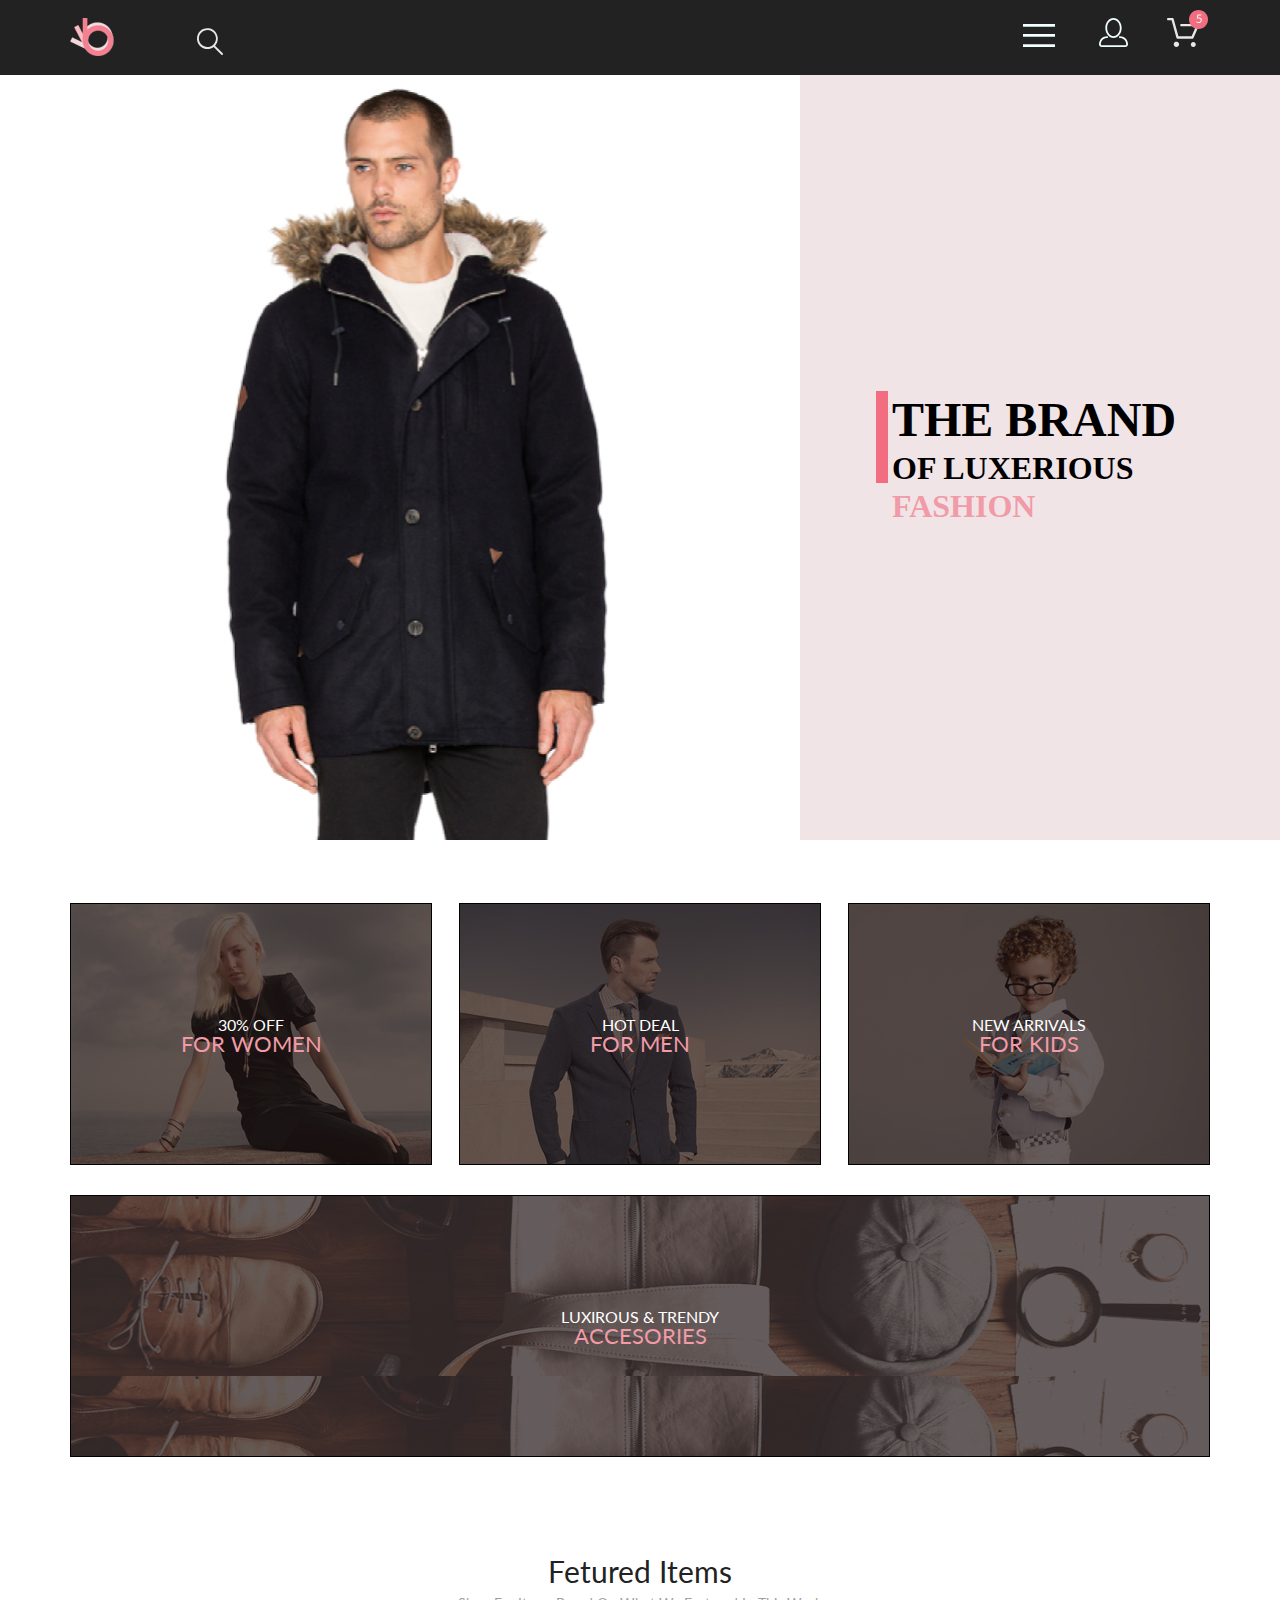
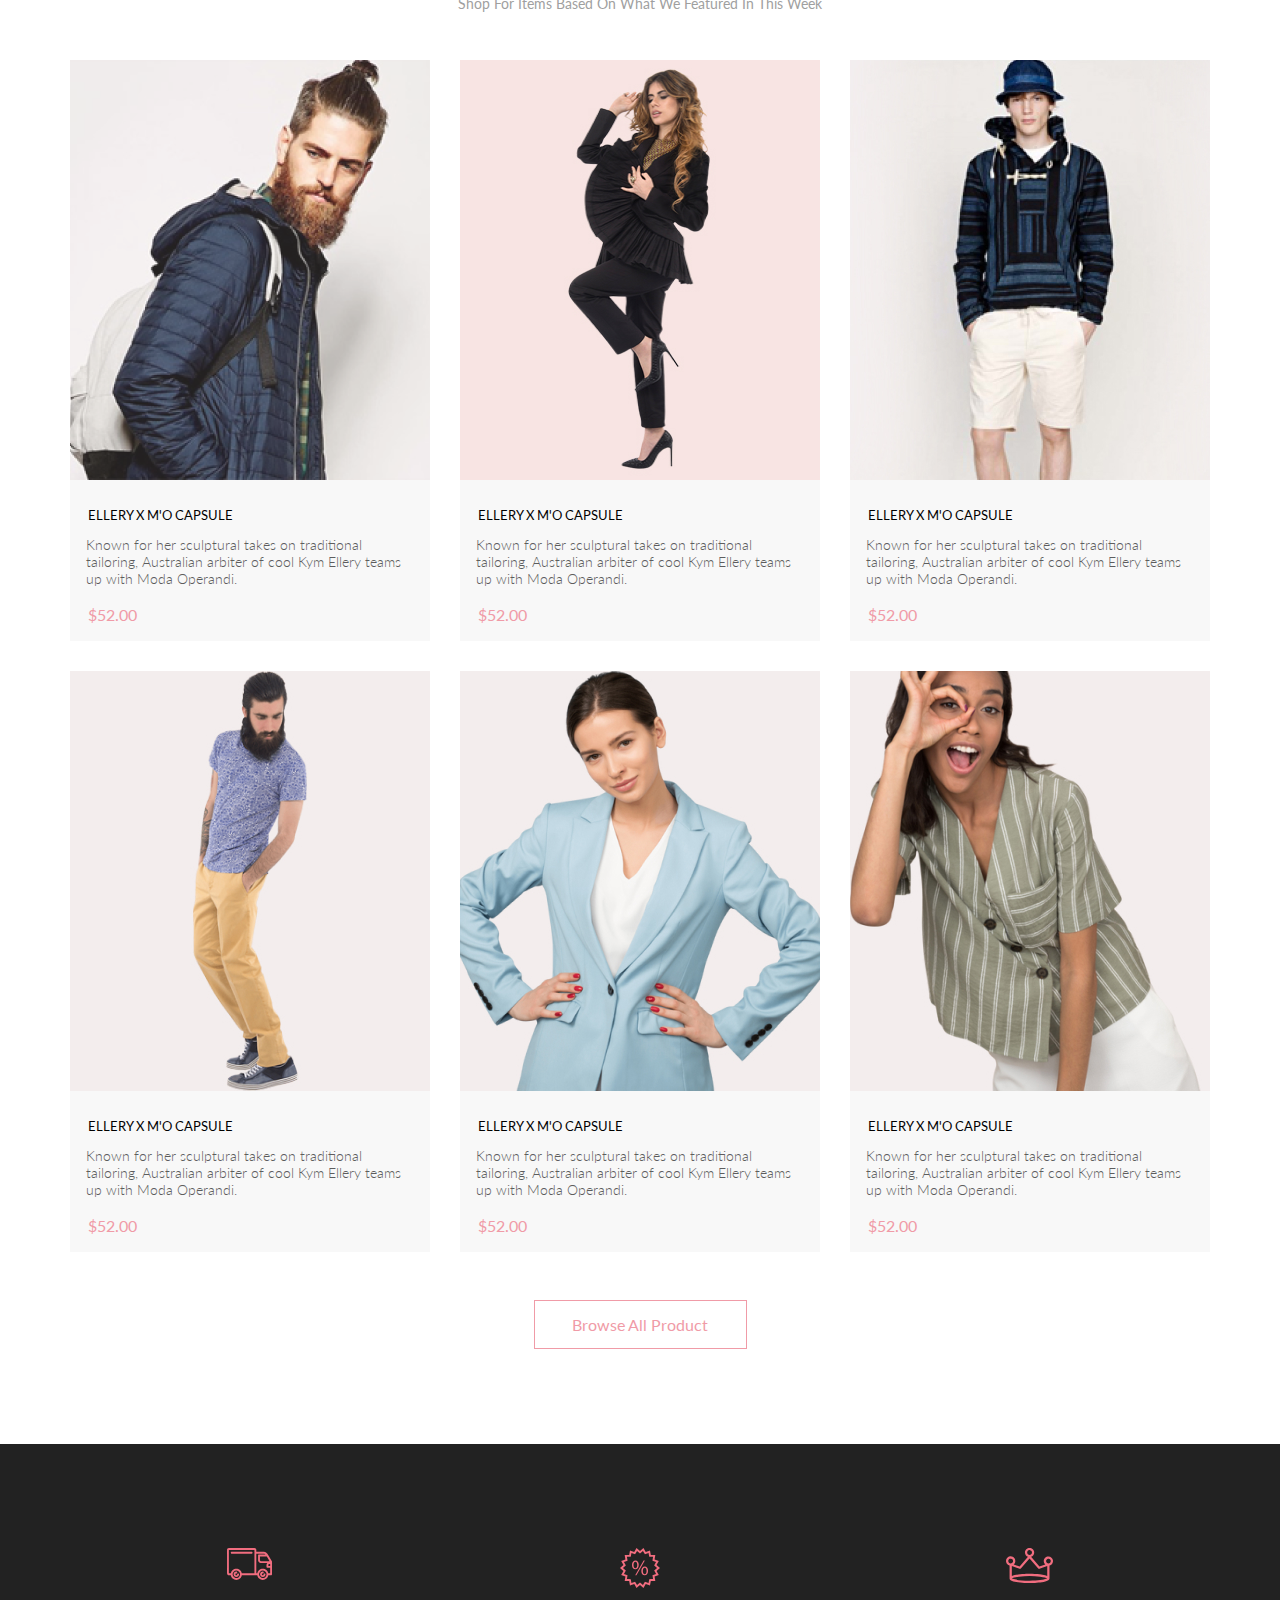
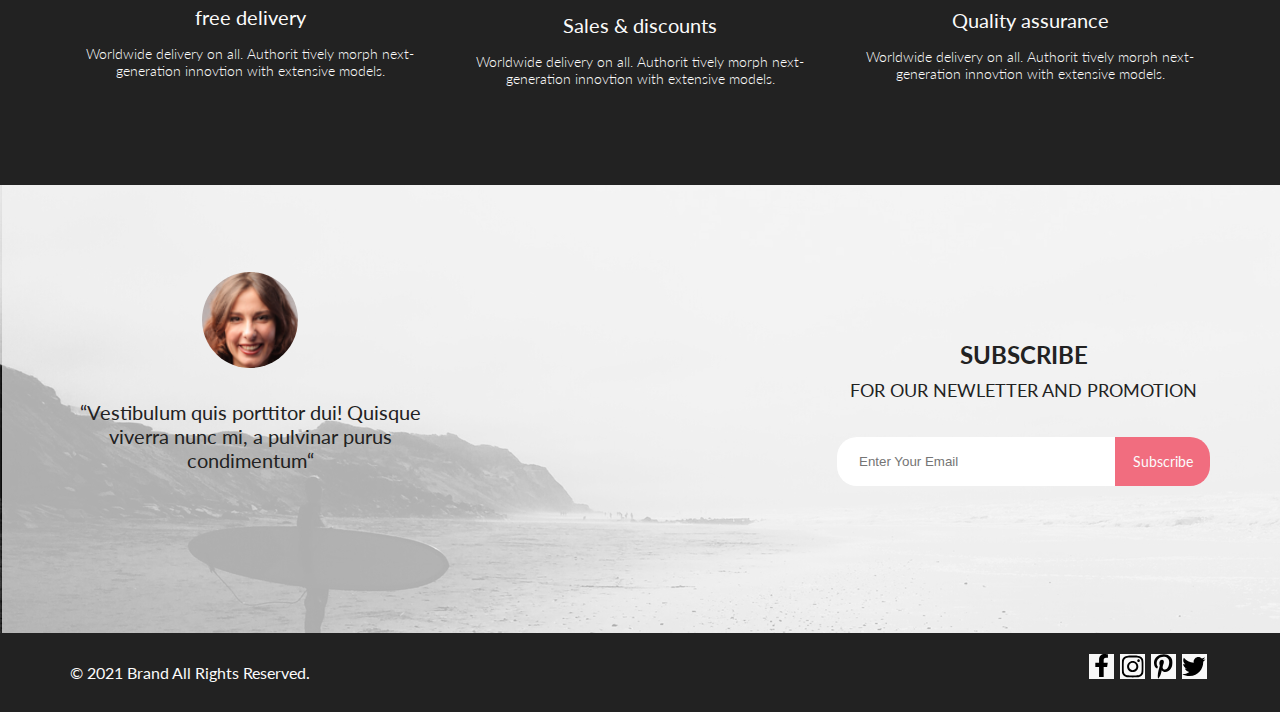
<file: index.html>
<!DOCTYPE html>
<html lang="en">

<head>
    <meta charset="UTF-8">
    <meta http-equiv="X-UA-Compatible" content="IE=edge">
    <meta name="viewport" content="width=device-width, initial-scale=1.0">
    <title>Shop</title>
    <link rel="stylesheet" href="./css/reset.css">
    <link rel="stylesheet" href="./css/style.css">
    <link rel="preconnect" href="https://fonts.googleapis.com">
    <link rel="preconnect" href="https://fonts.gstatic.com" crossorigin>
    <link href="https://fonts.googleapis.com/css2?family=Lato:ital,wght@0,400;0,700;0,900;1,400&display=swap"
        rel="stylesheet">
</head>

<body>
    <header class="header">
        <div class="header__wrp container">
            <div class="header__logo-form-wrp">
                <a href="#" class="header__logo">
                    <svg width="44" height="38" viewBox="0 0 44 38" fill="none" xmlns="http://www.w3.org/2000/svg"
                        xmlns:xlink="http://www.w3.org/1999/xlink">
                        <rect width="44" height="38" fill="url(#pattern0)" />
                        <defs>
                            <pattern id="pattern0" patternContentUnits="objectBoundingBox" width="1" height="1">
                                <use xlink:href="#image0_128_53" transform="scale(0.0227273 0.0263158)" />
                            </pattern>
                            <image id="image0_128_53" width="44" height="38"
                                xlink:href="[data-uri]" />
                        </defs>
                    </svg>

                </a>
                <div class="header__search">
                    <svg width="27" height="28" viewBox="0 0 27 28" fill="none" xmlns="http://www.w3.org/2000/svg">
                        <path
                            d="M19.0596 17.6259C20.6713 15.8658 21.6282 13.6048 21.7698 11.2225C21.9113 8.84018 21.2288 6.48173 19.8369 4.54318C18.445 2.60463 16.4285 1.20404 14.126 0.576619C11.8234 -0.0508009 9.3751 0.13316 7.19217 1.09761C5.00923 2.06205 3.22463 3.74825 2.13804 5.87302C1.05145 7.9978 0.729054 10.4318 1.225 12.7661C1.72094 15.1005 3.00501 17.1932 4.86158 18.6927C6.71814 20.1922 9.03413 21.0072 11.4206 21.0009C13.673 21.004 15.8645 20.27 17.6606 18.9109L25.4086 26.7179C25.4941 26.807 25.5965 26.8781 25.7099 26.927C25.8232 26.9759 25.9452 27.0017 26.0686 27.0029C26.1923 27.0033 26.3148 26.9782 26.4283 26.9292C26.5419 26.8801 26.6441 26.8082 26.7286 26.7179C26.9025 26.537 26.9997 26.2958 26.9997 26.0449C26.9997 25.794 26.9025 25.5528 26.7286 25.3719L19.0596 17.6259ZM2.88662 10.5009C2.89946 8.81563 3.41094 7.17187 4.35659 5.77685C5.30224 4.38183 6.63972 3.29801 8.20044 2.662C9.76115 2.02599 11.4752 1.86627 13.1266 2.20298C14.7779 2.53969 16.2926 3.35775 17.4797 4.55404C18.6668 5.75033 19.4732 7.27129 19.7972 8.92519C20.1212 10.5791 19.9483 12.2919 19.3002 13.8476C18.6522 15.4034 17.5581 16.7325 16.1559 17.6674C14.7536 18.6023 13.1059 19.1011 11.4206 19.1009C9.14916 19.0901 6.97482 18.1784 5.37484 16.566C3.77486 14.9537 2.87998 12.7724 2.88662 10.5009Z"
                            fill="#E8E8E8" />
                    </svg>

                </div>
            </div>
            <div>
                <button class="header__menu-btn">
                    <svg class="white-icon" width="32" height="23" viewBox="0 0 32 23"
                        xmlns="http://www.w3.org/2000/svg">
                        <path d="M0 23V20.31H32V23H0ZM0 12.76V10.07H32V12.76H0ZM0 2.69V0H32V2.69H0Z" />
                    </svg>
                </button>
                <nav class="header__nav">
                    <h2 class="header__nav-title">menu</h2>
                    <ul class="header__nav-list">
                        <li class="header__nav-item nav-sub-item">
                            <a class="nav-sub-item__link" href="#">man</a>
                            <ul class="nav-sub-item__list">
                                <li><a class="nav-sub-item__link" href="#"></a>Accessories</li>
                                <li><a class="nav-sub-item__link" href="#"></a>Bags</li>
                                <li><a class="nav-sub-item__link" href="#"></a>Denim</li>
                                <li><a class="nav-sub-item__link" href="#"></a>T-Shirts</li>
                            </ul>
                        </li>
                        <li class="header__nav-item nav-sub-item">
                            <a class="nav-sub-item__link" href="#">woman</a>
                            <ul class="nav-sub-item__list">
                                <li><a class="nav-sub-item__link" href="#"></a>Accessories</li>
                                <li><a class="nav-sub-item__link" href="#"></a>Jackets & Coats</li>
                                <li><a class="nav-sub-item__link" href="#"></a>Polos</li>
                                <li><a class="nav-sub-item__link" href="#"></a>T-Shirts</li>
                                <li><a class="nav-sub-item__link" href="#"></a>Shirts</li>
                            </ul>
                        </li>
                        <li class="header__nav-item nav-sub-item">
                            <a class="nav-sub-item__link" href="#">kids</a>
                            <ul class="nav-sub-item__list">
                                <li><a class="nav-sub-item__link" href="#"></a>Accessories</li>
                                <li><a class="nav-sub-item__link" href="#"></a>Jackets & Coats</li>
                                <li><a class="nav-sub-item__link" href="#"></a>Polos</li>
                                <li><a class="nav-sub-item__link" href="#"></a>T-Shirts</li>
                                <li><a class="nav-sub-item__link" href="#"></a>Shirts</li>
                                <li><a class="nav-sub-item__link" href="#"></a>Bags</li>
                            </ul>
                        </li>
                    </ul>
                </nav>
                <a class="header__link" href="#">
                    <svg class="white-icon" width="29" height="29" viewBox="0 0 29 29"
                        xmlns="http://www.w3.org/2000/svg">
                        <path
                            d="M14.5 19.937C19 19.937 22.656 15.464 22.656 9.968C22.656 4.472 19 0 14.5 0C13.3631 0.0217413 12.2463 0.303398 11.2351 0.823397C10.2239 1.34339 9.34507 2.08794 8.66602 3C7.12663 4.99573 6.30819 7.45381 6.34399 9.974C6.34399 15.465 10 19.937 14.5 19.937ZM14.5 1.813C18 1.813 20.844 5.472 20.844 9.969C20.844 14.466 17.998 18.125 14.5 18.125C11.002 18.125 8.15603 14.465 8.15503 9.969C8.15403 5.473 11 1.813 14.5 1.813ZM20.844 18.125C20.6036 18.125 20.373 18.2205 20.203 18.3905C20.033 18.5605 19.9375 18.7911 19.9375 19.0315C19.9375 19.2719 20.033 19.5025 20.203 19.6725C20.373 19.8425 20.6036 19.938 20.844 19.938C22.526 19.9399 24.1386 20.6088 25.3279 21.7982C26.5172 22.9875 27.1861 24.6 27.188 26.282C27.1875 26.5221 27.0918 26.7523 26.922 26.9221C26.7522 27.0918 26.5221 27.1875 26.282 27.188H2.71997C2.47985 27.1875 2.24975 27.0918 2.07996 26.9221C1.91016 26.7523 1.81449 26.5221 1.81396 26.282C1.81608 24.6001 2.48517 22.9877 3.67444 21.7985C4.86371 20.6092 6.47608 19.9401 8.15796 19.938C8.39824 19.938 8.62868 19.8425 8.79858 19.6726C8.96849 19.5027 9.06396 19.2723 9.06396 19.032C9.06396 18.7917 8.96849 18.5613 8.79858 18.3914C8.62868 18.2215 8.39824 18.126 8.15796 18.126C5.99541 18.1279 3.92201 18.9875 2.39258 20.5164C0.863144 22.0453 0.00264777 24.1185 0 26.281C0.000794067 27.0019 0.287502 27.693 0.797241 28.2027C1.30698 28.7125 1.99811 28.9992 2.71899 29H26.282C27.0027 28.9989 27.6936 28.7121 28.2031 28.2024C28.7126 27.6927 28.9992 27.0017 29 26.281C28.9974 24.1187 28.1372 22.0457 26.6083 20.5168C25.0793 18.9878 23.0063 18.1276 20.844 18.125Z" />
                    </svg>

                </a>
                <a class="header__link" href="#">
                    <svg class="white-icon" width="42" height="37" viewBox="0 0 42 37"
                        xmlns="http://www.w3.org/2000/svg">
                        <path
                            d="M26.2009 37C25.5532 36.9738 24.9415 36.6948 24.4972 36.2227C24.0529 35.7506 23.8114 35.1232 23.8245 34.475C23.8376 33.8269 24.1043 33.2097 24.5673 32.7559C25.0303 32.3022 25.6527 32.048 26.301 32.048C26.9493 32.048 27.5717 32.3022 28.0347 32.7559C28.4977 33.2097 28.7644 33.8269 28.7775 34.475C28.7906 35.1232 28.549 35.7506 28.1047 36.2227C27.6604 36.6948 27.0488 36.9738 26.401 37H26.2009ZM6.75293 34.32C6.75293 33.79 6.91011 33.2718 7.20459 32.8311C7.49907 32.3904 7.91764 32.0469 8.40735 31.844C8.89705 31.6412 9.43594 31.5881 9.95581 31.6915C10.4757 31.7949 10.9532 32.0502 11.328 32.425C11.7028 32.7998 11.9581 33.2773 12.0615 33.7972C12.1649 34.317 12.1118 34.8559 11.9089 35.3456C11.7061 35.8353 11.3626 36.2539 10.9219 36.5483C10.4812 36.8428 9.96304 37 9.43298 37C9.08087 37.0003 8.73212 36.9311 8.40674 36.7966C8.08136 36.662 7.78569 36.4646 7.53662 36.2158C7.28755 35.9669 7.09001 35.6713 6.9552 35.3461C6.82039 35.0208 6.75098 34.6721 6.75098 34.32H6.75293ZM10.553 28.686C10.2935 28.6868 10.0409 28.6024 9.83411 28.4457C9.62727 28.2891 9.47758 28.0689 9.40796 27.819L4.57495 10.364H1.18201C0.868521 10.364 0.567859 10.2395 0.346191 10.0178C0.124523 9.79614 0 9.49549 0 9.18201C0 8.86852 0.124523 8.56787 0.346191 8.3462C0.567859 8.12454 0.868521 8.00001 1.18201 8.00001H5.46301C5.7225 7.99919 5.97504 8.08372 6.18176 8.24057C6.38848 8.39742 6.53784 8.61788 6.60693 8.86801L11.4399 26.323H24.6179L29.001 16.275H14.401C14.2428 16.2796 14.0854 16.2524 13.9379 16.1951C13.7904 16.1377 13.6559 16.0513 13.5424 15.9411C13.4288 15.8308 13.3386 15.6989 13.277 15.5532C13.2154 15.4074 13.1836 15.2508 13.1836 15.0925C13.1836 14.9343 13.2154 14.7776 13.277 14.6319C13.3386 14.4861 13.4288 14.3542 13.5424 14.2439C13.6559 14.1337 13.7904 14.0473 13.9379 13.9899C14.0854 13.9326 14.2428 13.9054 14.401 13.91H30.814C31.0097 13.91 31.2022 13.9587 31.3744 14.0517C31.5465 14.1448 31.6928 14.2793 31.7999 14.443C31.9078 14.6073 31.9734 14.7957 31.9908 14.9914C32.0083 15.1872 31.9771 15.3842 31.9 15.565L26.495 27.977C26.4026 28.1876 26.251 28.3668 26.0585 28.4927C25.866 28.6186 25.641 28.6858 25.411 28.686H10.553Z"
                            fill="#E8E8E8" />
                        <path
                            d="M31.502 19C36.7487 19 41.002 14.7467 41.002 9.5C41.002 4.25329 36.7487 0 31.502 0C26.2552 0 22.002 4.25329 22.002 9.5C22.002 14.7467 26.2552 19 31.502 19Z"
                            fill="#F16D7F" />
                        <path
                            d="M30.8146 7.648C31.2626 7.552 31.6746 7.504 32.0506 7.504C32.4986 7.504 32.8946 7.57 33.2386 7.702C33.5826 7.834 33.8686 8.016 34.0966 8.248C34.3286 8.48 34.5026 8.754 34.6186 9.07C34.7386 9.386 34.7986 9.73 34.7986 10.102C34.7986 10.558 34.7186 10.97 34.5586 11.338C34.4026 11.706 34.1846 12.022 33.9046 12.286C33.6286 12.546 33.3026 12.746 32.9266 12.886C32.5506 13.026 32.1446 13.096 31.7086 13.096C31.4566 13.096 31.2146 13.07 30.9826 13.018C30.7506 12.97 30.5326 12.904 30.3286 12.82C30.1286 12.736 29.9426 12.64 29.7706 12.532C29.5986 12.424 29.4466 12.31 29.3146 12.19L29.6446 11.734C29.7166 11.63 29.8106 11.578 29.9266 11.578C30.0066 11.578 30.0966 11.61 30.1966 11.674C30.2966 11.734 30.4186 11.802 30.5626 11.878C30.7066 11.954 30.8746 12.024 31.0666 12.088C31.2626 12.148 31.4946 12.178 31.7626 12.178C32.0626 12.178 32.3326 12.13 32.5726 12.034C32.8126 11.938 33.0186 11.802 33.1906 11.626C33.3626 11.446 33.4946 11.232 33.5866 10.984C33.6786 10.736 33.7246 10.458 33.7246 10.15C33.7246 9.882 33.6846 9.64 33.6046 9.424C33.5286 9.208 33.4106 9.024 33.2506 8.872C33.0946 8.72 32.8986 8.602 32.6626 8.518C32.4266 8.434 32.1506 8.392 31.8346 8.392C31.6186 8.392 31.3926 8.41 31.1566 8.446C30.9246 8.482 30.6866 8.54 30.4426 8.62L29.7706 8.422L30.4606 4.402H34.5346V4.87C34.5346 5.022 34.4866 5.148 34.3906 5.248C34.2986 5.344 34.1386 5.392 33.9106 5.392H31.2106L30.8146 7.648Z" />
                    </svg>

                </a>
            </div>
        </div>
    </header>
    <main>
        <section class="brand">
            <img class="brand__img" src="./img/man.jpg" alt="man" width="800" height="765">
            <div class="brand__title-wrp">
                <h1 class="brand__title">the brand <span class="brand__subtitle">of luxerious
                        <span class="brand__subtitle-pink">fashion</span></span></h1>
            </div>
        </section>
        <section class="sales container">
            <h2 class="visually-hidden">sales</h2>
            <ul class="sales__list">
                <li class="sales__item sales__item-women">
                    <p class="sales__item-text">30% off</p>
                    <h3 class="sales__item-title">for women</h3>
                </li>
                <li class="sales__item sales__item-men">
                    <p class="sales__item-text">hot deal</p>
                    <h3 class="sales__item-title">for men</h3>
                </li>
                <li class="sales__item sales__item-kids">
                    <p class="sales__item-text">new arrivals</p>
                    <h3 class="sales__item-title">for kids</h3>
                </li>
                <li class="sales__item sales__item-shoes">
                    <p class="sales__item-text">luxirous & trendy</p>
                    <h3 class="sales__item-title">accesories</h3>
                </li>
            </ul>
        </section>
        <section class="products container">
            <h2 class="products__title">fetured items</h2>
            <p class="products__subtitle">Shop for items based on what we featured in this week</p>
            <ul class="products__list">
                <li class="products__item products__item-card-1">
                    <div class="products__card-wrapper">
                        <img class="products__item-img" src="./img/prod-1.png" alt="product-1">
                        <div class="overlay"></div>
                        <button class="button">add to card</button>
                    </div>
                    <h3 class="products__item-title">ellery x m'o capsule</h3>
                    <p class="products__item-text">Known for her sculptural takes on traditional tailoring, Australian
                        arbiter of cool Kym Ellery teams up with Moda Operandi.</p>
                    <p class="products__item-price">$52.00</p>
                </li>
                <li class="products__item products__item-card-2">
                    <div class="products__card-wrapper">
                        <img class="products__item-img" src="./img/product-2.jpg" alt="product-2">
                        <div class="overlay"></div>
                        <button class="button">add to card</button>
                    </div>
                    <h3 class="products__item-title">ellery x m'o capsule</h3>
                    <p class="products__item-text">Known for her sculptural takes on traditional tailoring, Australian
                        arbiter of cool Kym Ellery teams up with Moda Operandi.</p>
                    <p class="products__item-price">$52.00</p>
                </li>
                <li class="products__item products__item-card-3">
                    <div class="products__card-wrapper">
                        <img class="products__item-img" src="./img/product-3.jpg" alt="product-3">
                        <div class="overlay"></div>
                        <button class="button">add to card</button>
                    </div>
                    <h3 class="products__item-title">ellery x m'o capsule</h3>
                    <p class="products__item-text">Known for her sculptural takes on traditional tailoring, Australian
                        arbiter of cool Kym Ellery teams up with Moda Operandi.</p>
                    <p class="products__item-price">$52.00</p>
                </li>
                <li class="products__item products__item-card-4">
                    <div class="products__card-wrapper">
                        <img class="products__item-img" src="./img/product-4.jpg" alt="product-4">
                        <div class="overlay"></div>
                        <button class="button">add to card</button>
                    </div>
                    <h3 class="products__item-title">ellery x m'o capsule</h3>
                    <p class="products__item-text">Known for her sculptural takes on traditional tailoring, Australian
                        arbiter of cool Kym Ellery teams up with Moda Operandi.</p>
                    <p class="products__item-price">$52.00</p>
                </li>
                <li class="products__item products__item-card-5">
                    <div class="products__card-wrapper">
                        <img class="products__item-img" src="./img/product-5.jpg" alt="product-5">
                        <div class="overlay"></div>
                        <button class="button">add to card</button>
                    </div>
                    <h3 class="products__item-title">ellery x m'o capsule</h3>
                    <p class="products__item-text">Known for her sculptural takes on traditional tailoring, Australian
                        arbiter of cool Kym Ellery teams up with Moda Operandi.</p>
                    <p class="products__item-price">$52.00</p>
                </li>
                <li class="products__item products__item-card-6">
                    <div class="products__card-wrapper">
                        <img class="products__item-img" src="./img/product-6.jpg" alt="product-6">
                        <div class="overlay"></div>
                        <button class="button">add to card</button>
                    </div>
                    <h3 class="products__item-title">ellery x m'o capsule</h3>
                    <p class="products__item-text">Known for her sculptural takes on traditional tailoring, Australian
                        arbiter of cool Kym Ellery teams up with Moda Operandi.</p>
                    <p class="products__item-price">$52.00</p>
                </li>
            </ul>
            <div class="products__link">
                <a class="products__link-title" href="#">Browse All Product</a>
            </div>
        </section>
        <section class="service">
            <h2 class="visually-hidden">service</h2>
            <ul class="service__list container">
                <li class="service__item">
                    <img class="service__item-img" src="./img/truck.svg" alt="truck">
                    <h3 class="service__item-title">free delivery</h3>
                    <p class="service__item-text">Worldwide delivery on all. Authorit tively morph next-generation
                        innovtion with extensive models.</p>
                </li>
                <li class="service__item">
                    <img class="service__item-img" src="./img/percent.svg" alt="percent">
                    <h3 class="service__item-title">Sales & discounts</h3>
                    <p class="service__item-text">Worldwide delivery on all. Authorit tively morph next-generation
                        innovtion with extensive models.</p>
                </li>
                <li class="service__item">
                    <img class="service__item-img" src="./img/crown.svg" alt="crown">
                    <h3 class="service__item-title">Quality assurance</h3>
                    <p class="service__item-text">Worldwide delivery on all. Authorit tively morph next-generation
                        innovtion with extensive models.</p>
                </li>
            </ul>
        </section>
    </main>
    <footer class="footer">
        <div class="footer__bkg">
            <div class="footer__up container">
                <div class="footer__person">
                    <img class="footer__img" src="./img/women-footer.svg" alt="women-footer">
                    <blockquote class="footer__quote">“Vestibulum quis porttitor dui! Quisque viverra nunc mi, a
                        pulvinar
                        purus
                        condimentum“</blockquote>
                </div>
                <div class="footer__info">
                    <h3 class="footer__info-title">subscribe</h3>
                    <p class="footer__info-text">for our newletter and promotion</p>
                    <div class="footer__form">
                        <input class="footer__form-mail" id="mail" type="email" required placeholder="Enter Your Email">
                        <label class="visually-hidden" for="mail">mail</label>
                        <button class="footer__form-btn" type="submit">Subscribe</button>
                    </div>
                </div>
            </div>
        </div>
        <div class="footer__band">
            <div class="container footer__wrp">
                <p class="footer__text-rights">© 2021 Brand All Rights Reserved.</p>
                <ul class="footer__list">
                    <li class="footer__item">
                        <a class="footer__item-link" href="#">
                            <svg class="footer__item-img" width="8" height="16" viewBox="0 0 11 16"
                                xmlns="http://www.w3.org/2000/svg">
                                <path
                                    d="M9.08836 8.28L9.50686 5.61602H6.89022V3.88729C6.89022 3.15847 7.25574 2.44806 8.42765 2.44806H9.61722V0.179975C9.61722 0.179975 8.53772 0 7.50561 0C5.35073 0 3.9422 1.27593 3.9422 3.5857V5.61602H1.54688V8.28H3.9422V14.72H6.89022V8.28H9.08836Z" />
                            </svg>
                        </a>
                    </li>
                    <li class="footer__item">
                        <a class="footer__item-link" href="#">
                            <svg class="footer__item-img" width="16" height="17" viewBox="0 0 16 17"
                                xmlns="http://www.w3.org/2000/svg">
                                <g clip-path="url(#clip0_128_234)">
                                    <path
                                        d="M8.13897 4.68159C6.02383 4.68159 4.31774 6.38491 4.31774 8.49663C4.31774 10.6083 6.02383 12.3117 8.13897 12.3117C10.2541 12.3117 11.9602 10.6083 11.9602 8.49663C11.9602 6.38491 10.2541 4.68159 8.13897 4.68159ZM8.13897 10.9769C6.77211 10.9769 5.65467 9.8646 5.65467 8.49663C5.65467 7.12866 6.76878 6.01636 8.13897 6.01636C9.50915 6.01636 10.6233 7.12866 10.6233 8.49663C10.6233 9.8646 9.50583 10.9769 8.13897 10.9769ZM13.0078 4.52554C13.0078 5.02026 12.6087 5.41538 12.1165 5.41538C11.621 5.41538 11.2252 5.01694 11.2252 4.52554C11.2252 4.03413 11.6243 3.63569 12.1165 3.63569C12.6087 3.63569 13.0078 4.03413 13.0078 4.52554ZM15.5386 5.42866C15.4821 4.23667 15.2094 3.18081 14.3347 2.31089C13.4634 1.44097 12.4058 1.1687 11.2119 1.10894C9.9814 1.03921 6.29321 1.03921 5.0627 1.10894C3.8721 1.16538 2.81453 1.43765 1.93987 2.30757C1.06522 3.17749 0.795836 4.23335 0.735973 5.42534C0.666134 6.65386 0.666134 10.3361 0.735973 11.5646C0.79251 12.7566 1.06522 13.8124 1.93987 14.6824C2.81453 15.5523 3.86878 15.8246 5.0627 15.8843C6.29321 15.9541 9.9814 15.9541 11.2119 15.8843C12.4058 15.8279 13.4634 15.5556 14.3347 14.6824C15.2061 13.8124 15.4788 12.7566 15.5386 11.5646C15.6085 10.3361 15.6085 6.65718 15.5386 5.42866ZM13.949 12.8828C13.6895 13.5335 13.1874 14.0349 12.5322 14.2972C11.5511 14.6857 9.22314 14.596 8.13897 14.596C7.05479 14.596 4.72348 14.6824 3.74573 14.2972C3.09389 14.0382 2.59171 13.5369 2.32898 12.8828C1.93987 11.9033 2.02967 9.57905 2.02967 8.49663C2.02967 7.41421 1.9432 5.08667 2.32898 4.1105C2.58838 3.45972 3.09056 2.95835 3.74573 2.69604C4.7268 2.30757 7.05479 2.39722 8.13897 2.39722C9.22314 2.39722 11.5545 2.31089 12.5322 2.69604C13.184 2.95503 13.6862 3.4564 13.949 4.1105C14.3381 5.08999 14.2483 7.41421 14.2483 8.49663C14.2483 9.57905 14.3381 11.9066 13.949 12.8828Z" />
                                </g>
                                <defs>
                                    <clipPath id="clip0_128_234">
                                        <rect width="14.8991" height="17" fill="white"
                                            transform="translate(0.685547)" />
                                    </clipPath>
                                </defs>
                            </svg>

                        </a>
                    </li>
                    <li class="footer__item">
                        <a class="footer__item-link" href="#">
                            <svg class="footer__item-img" width="13" height="16" viewBox="0 0 13 16"
                                xmlns="http://www.w3.org/2000/svg">
                                <g clip-path="url(#clip0_128_242)">
                                    <path
                                        d="M6.74032 0.203125C3.55564 0.203125 0.408203 2.34063 0.408203 5.8C0.408203 8 1.63738 9.25 2.38233 9.25C2.68963 9.25 2.86655 8.3875 2.86655 8.14375C2.86655 7.85313 2.13091 7.23438 2.13091 6.025C2.13091 3.5125 4.03055 1.73125 6.4889 1.73125C8.60271 1.73125 10.1671 2.94062 10.1671 5.1625C10.1671 6.82187 9.50597 9.93437 7.36422 9.93437C6.59133 9.93437 5.93018 9.37187 5.93018 8.56563C5.93018 7.38438 6.74963 6.24062 6.74963 5.02187C6.74963 2.95312 3.835 3.32812 3.835 5.82812C3.835 6.35313 3.90018 6.93437 4.13298 7.4125C3.70463 9.26875 2.82931 12.0344 2.82931 13.9469C2.82931 14.5375 2.91311 15.1188 2.96899 15.7094C3.07452 15.8281 3.02175 15.8156 3.18316 15.7563C4.74757 13.6 4.69169 13.1781 5.3994 10.3562C5.78119 11.0875 6.76826 11.4812 7.55046 11.4812C10.8469 11.4812 12.3275 8.24688 12.3275 5.33125C12.3275 2.22813 9.66427 0.203125 6.74032 0.203125Z" />
                                </g>
                                <defs>
                                    <clipPath id="clip0_128_242">
                                        <rect width="11.9193" height="16" fill="white"
                                            transform="translate(0.408203)" />
                                    </clipPath>
                                </defs>
                            </svg>
                        </a>
                    </li>
                    <li class="footer__item">
                        <a class="footer__item-link" href="#">
                            <svg class="footer__item-img" width="17" height="16" viewBox="0 0 17 16"
                                xmlns="http://www.w3.org/2000/svg">
                                <g clip-path="url(#clip0_128_238)">
                                    <path
                                        d="M14.417 4.74052C14.427 4.88264 14.427 5.0248 14.427 5.16692C14.427 9.50192 11.1498 14.4969 5.15986 14.4969C3.31448 14.4969 1.60022 13.9588 0.158203 13.0248C0.420396 13.0552 0.67247 13.0654 0.944752 13.0654C2.46741 13.0654 3.8691 12.5476 4.98843 11.6644C3.5565 11.6339 2.3565 10.6898 1.94305 9.39027C2.14475 9.4207 2.34642 9.44102 2.5582 9.44102C2.85063 9.44102 3.14308 9.40039 3.41533 9.32936C1.92291 9.02477 0.803551 7.70498 0.803551 6.11108V6.07048C1.23715 6.31414 1.74139 6.46642 2.2758 6.4867C1.39849 5.89786 0.823727 4.8928 0.823727 3.75573C0.823727 3.14661 0.985041 2.58823 1.26741 2.10092C2.87077 4.09077 5.28086 5.39023 7.98334 5.53239C7.93293 5.28873 7.90266 5.03495 7.90266 4.78114C7.90266 2.97402 9.35477 1.50195 11.1598 1.50195C12.0976 1.50195 12.9446 1.89789 13.5396 2.53748C14.2757 2.39536 14.9816 2.12123 15.6068 1.74561C15.3648 2.50705 14.8505 3.14664 14.1749 3.5527C14.8304 3.48167 15.4657 3.29889 16.0505 3.04511C15.6069 3.69483 15.0522 4.27348 14.417 4.74052Z" />
                                </g>
                                <defs>
                                    <clipPath id="clip0_128_238">
                                        <rect width="15.8924" height="16" fill="white"
                                            transform="translate(0.158203)" />
                                    </clipPath>
                                </defs>
                            </svg>
                        </a>
                    </li>
                </ul>
            </div>
        </div>
    </footer>

</body>

</html>
</file>
<file: css/style.css>
:root {
    --black: #222222;
    --pink-bkg: #F1E4E6;
    --pink-color: #F09BA7;
    --gray-color: #9F9F9F;
    --background-card:#F8F8F8;
    --black-color: #000000;
    --gray-color-text: #5D5D5D;
    --white-service-text: #FBFBFB;
    --dark-pink: #F16D7F;
    --white-bkg: #FFFFFF;
}

.body {
    font-family: 'lato';
    font-style: italic;
    font-size: 14px;
    line-height: 16px;
}

.container {
    width: 1140px;
    margin: 0 auto;
}

.visually-hidden {
    position: absolute;
    white-space: nowrap;
    width: 1px;
    height: 1px;
    overflow: hidden;
    border: 0;
    padding: 0;
    clip: rect(0 0 0 0);
    clip-path: inset(50%);
    margin: -1px;
}

.header__nav {
    display: none;
    position: absolute;
    top: 75px;
    width: 323px;
    height: 764px;
    right: 0;
    background: var(--white-bkg);
    z-index: 1;
    border: 1px solid rgb(202, 141, 27);
}

.header__nav-title {
    font-family: Lato;
    font-style: normal;
    font-weight: bold;
    font-size: 14px;
    line-height: 17px;
    color: var(--black-color);
    text-transform: uppercase;
    margin: 37px 0 10px 34px;
}

.nav-sub-item__link {
    display: inline-block;
    text-decoration: none;
    font-family: Lato;
    font-style: normal;
    font-weight: normal;
    font-size: 14px;
    text-transform: uppercase;
    line-height: 17px;
    color: var(--dark-pink);
    padding: 12px 0 11px 33px;
}

.nav-sub-item__list {
    padding: 11px 0 11px 20px;
}

.header__menu-btn :hover,
.header__menu-btn :focus {
    fill: red;
}

.header__menu-btn:hover + .header__nav,
.header__menu-btn:focus + .header__nav {
    display: block;
}

.header__nav:hover {
    display: block;
}

.header {
    background: var(--black);
    min-height: 75px;
    position: relative;
}

.header__wrp {
    display: flex;
    justify-content: space-between;
    align-items: center;
}

.header__search:hover,
.header__search:focus {
    border: 1px solid red;
}

.header__search:active {
    color: cornflowerblue;
    opacity: 50%;
}

.header__link {
    text-decoration: none;
    margin: 0 0 0 33px;
    display: inline-block;
    border: 1px solid var(--black);
}

.header__link:focus,
.header__link:hover {
    border: 1px solid red;
    fill: var(--gray-color-text);
}

.header__link:active {
    color: cornflowerblue;
    opacity: 50%;
}

.header__logo-form-wrp {
    display: flex;
}

.header__logo {
    padding: 18px 41px 0 0;
}

.header__search {
    margin: 28px 0 0 41px;
}

.header__menu-btn {
    border: none;
    background-color: transparent;
}

.brand {
    display: flex;
    margin: 0 0 63px;
}

.brand__title-wrp {
    flex-grow: 1;
    background-color: var(--pink-bkg);
    display: flex;
    align-items: center;
    padding: 0 0 0 92px;
}

.brand__title {
font-size: 48px;
font-weight: 900;
line-height: 58px;
text-transform: uppercase;
position: relative;
}

.brand__title::before {
    position: absolute;
    background: var(--dark-pink);
    content: '';
    width: 12px;
    height: 92px;
    top: 0;
    left: -16px;
}

.brand__subtitle {
font-size: 32px;
font-style: normal;
font-weight: 700;
line-height: 38px;
display: block;
}

.brand__subtitle-pink {
    color: var(--pink-color);
}

.sales__list {
    display: flex;
    justify-content: space-between;
    flex-wrap: wrap;
}

.sales__item {
    width: 360px;
    min-height: 260px;
    display: flex;
    align-items: center;
    justify-content: center;
    border: 1px solid;
    flex-direction: column;
}

.sales__item-women {
    background-image: url(../img/for_women.jpg);
}

.sales__item-men {
    background-image: url(../img/for_men.jpg);
}

.sales__item-kids {
    background-image: url(../img/for_kids.jpg);
}

.sales__item-shoes {
    background-image: url(../img/accesories.jpg);
    width: 100%;
    margin: 30px 0 0 0;
}

.sales__item-text {
    font-family: Lato;
    font-style: normal;
    font-weight: normal;
    font-size: 16px;
    line-height: 19px;
    text-align: center;
    color: #FFFFFF;
    text-transform: uppercase;
}

.sales__item-title {
    text-transform: uppercase;
    color: var(--pink-color);
    font-size: 22px;
    font-family: Lato;
    font-style: normal;
    font-weight: normal;
    line-height: 19px;
    text-align: center;
}

.products__title {
    font-family: Lato;
    font-style: normal;
    font-weight: normal;
    font-size: 30px;
    line-height: 36px;
    margin: 96px 0 6px 0;
    text-align: center;
    text-transform: capitalize;
    color: var(--black);
}

.products__subtitle {
    font-family: Lato;
    font-style: normal;
    font-weight: normal;
    font-size: 14px;
    line-height: 17px;
    text-align: center;
    text-transform: capitalize;
    color: var(--gray-color);
}

.products__list {
    display: flex;
    flex-wrap: wrap;
}

.products__card-wrapper {
    position: relative;
}

.overlay {
    position: absolute;
    width: 100%;
    top: 0;
    min-height: 420px;
    background: rgba(58, 56, 56, 0.86);
}

.button {
    position: absolute;
    top: 50%;
    left: 50%;
    transform: translate(-50%, -50%);
    width: 138px;
    height: 43px;
    font-family: Lato;
    font-style: normal;
    font-weight: normal;
    font-size: 14px;
    line-height: 17px;
    color: #FFFFFF;
    background: none;
}

.overlay,
.button {
    display: none;
}

.products__item:hover .overlay,
.products__item:hover .button {
    display: block;
}

.products__item-card-1 {
    width: 360px;
    height: 581px;
    margin: 48px 30px 30px 0;
    background-color: var(--background-card);
}

.products__item-card-2 {
    width: 360px;
    height: 581px;
    margin: 48px 30px 30px 0;
    background-color: var(--background-card);
}

.products__item-card-3 {
    width: 360px;
    height: 581px;
    margin: 48px 0 30px 0;
    background-color: var(--background-card);
}

.products__item-card-4 {
    width: 360px;
    height: 581px;
    margin: 0 30px 0 0;
    background-color: var(--background-card);
}

.products__item-card-5 {
    width: 360px;
    height: 581px;
    margin: 0 30px 0 0 ;
    background-color: var(--background-card);
}

.products__item-card-6 {
    width: 360px;
    height: 581px;
    background-color: var(--background-card);
}

.products__item-title {
    font-family: Lato;
    font-style: normal;
    font-weight: normal;
    font-size: 13px;
    line-height: 16px;
    color: var(--black-color);
    text-transform: uppercase;
    padding: 24px 194px 13px 18px ;
}

.products__item-text {
    font-family: Lato;
    font-style: normal;
    font-weight: 300;
    font-size: 14px;
    line-height: 17px;
    color: var(--gray-color-text);
    padding: 0 29px 0 16px;
}

.products__item-price {
    font-family: Lato;
    font-style: normal;
    font-weight: normal;
    font-size: 16px;
    line-height: 19px;
    color: var(--pink-color);
    padding: 18px 289px 20px 18px;
}

.products__link { 
    display: flex;
    justify-content: center;
    padding: 48px 0 0 0;

}

.products__link-title {
    width: 211px;
    height: 47px;
    border: 1px solid var(--pink-color);
    color: var(--pink-color);
    text-decoration: none;
    display: block;
    display: flex;
    justify-content: center;
    align-items: center;
    font-family: Lato;
    font-style: normal;
    font-weight: normal;
    font-size: 16px;
    line-height: 19px;
}

.products__link :hover,
.products__link :focus {
    border: 1px solid green;
}

.service {
    background: var(--black);
    height: 341px;
    margin: 95px 0 0 0;
}

.service__list {
    display: flex;
    justify-content: space-between;
    padding: 104px 0 0 0;
}

.service__item {
    display: flex;
    flex-direction: column;
    align-items: center;
    width: 360px;
}

.service__item-img {
    margin: 0 0 25px 0;
}

.service__item-title {
    font-family: Lato;
    font-style: normal;
    font-weight: normal;
    font-size: 19.96px;
    line-height: 24px;
    color: var(--white-service-text);
    margin: 0 0 16px 0;
}

.service__item-text {
    text-align: center;
    font-family: Lato;
    font-style: normal;
    font-weight: 300;
    font-size: 13.972px;
    line-height: 17px;
    color: var(--white-service-text);
}

.footer__bkg {
    background-image:url(../img/footer-bkg.jpg);
    height: 448px;
    background-size: cover;
}

.footer__up {
    display: flex;
    justify-content: space-between;
    
}

.footer__person {
    display: flex;
    flex-direction: column;
    align-items: center;
    margin: 87px 0 0 0;
}

.footer__quote {
    width: 360px;
    text-align: center;
    font-family: Lato;
    font-style: normal;
    font-weight: normal;
    font-size: 20px;
    line-height: 24px;
    padding: 32px 0 0 0;
    color: var(--black);
}

.footer__info-title {
    font-family: Lato;
    font-style: normal;
    font-weight: bold;
    font-size: 24px;
    line-height: 167.2%;
    text-align: center;
    color: var(--black);
    text-transform: uppercase;
}

.footer__info-text {
    font-family: Lato;
    font-style: normal;
    font-weight: normal;
    font-size: 18px;
    line-height: 167.2%;
    text-align: center;
    color: var(--black);
    text-transform: uppercase;
}

.footer__info {
    margin: 150px 0 0 0;
}

.footer__band {
    height: 79px;
    background: var(--black);
}

.footer__text-rights {
    font-family: Lato;
    font-style: normal;
    font-weight: normal;
    font-size: 16px;
    line-height: 19px;
    color: var(--white-service-text);
}

.footer__wrp {
    display: flex;
    justify-content: space-between;
}

.footer__text-rights {
    padding: 30px 0 0 0;
}

.footer__list {
    display: flex;
    justify-content: space-around;
}

.footer__item {
    padding: 21px 0 0 0;
}

.footer__item-img {
    background: var(--background-card);
    width: 25px;
    height: 25px;
}

.footer__item-link :focus,
.footer__item-link :hover {
    background-color: var(--gray-color-text);
    opacity: 50%;
    fill: var(--white-service-text);
}

.footer__item-link {
    
    margin: 3px;
}

.footer__form {
    display: flex;
    padding: 32px 0 0 0;
}

.footer__form-mail {
    border: none;
    border-bottom-left-radius: 20px;
    border-top-left-radius: 20px;
    width: 256px;
    height: 49px;
    padding: 0 0 0 22px;
}

.footer__form-mail:hover,
.footer__form-mail:focus {
    outline: 1px solid red;
}

.footer__form-btn {
    width: 95px;
    height: 49px;
    border: none;
    font-family: Lato;
    font-style: normal;
    font-weight: normal;
    font-size: 14px;
    line-height: 17px;
    background: var(--dark-pink);
    color: var(--white-service-text);
    border-bottom-right-radius: 20px;
    border-top-right-radius: 20px;
}

.footer__form-btn:hover,
.footer__form-btn:focus {
    border: 1px solid red;
    opacity: 50%;
}

.footer__form-btn:active {
    border: 2px solid green;
}


.white-icon {
    fill: azure;
}
</file>
